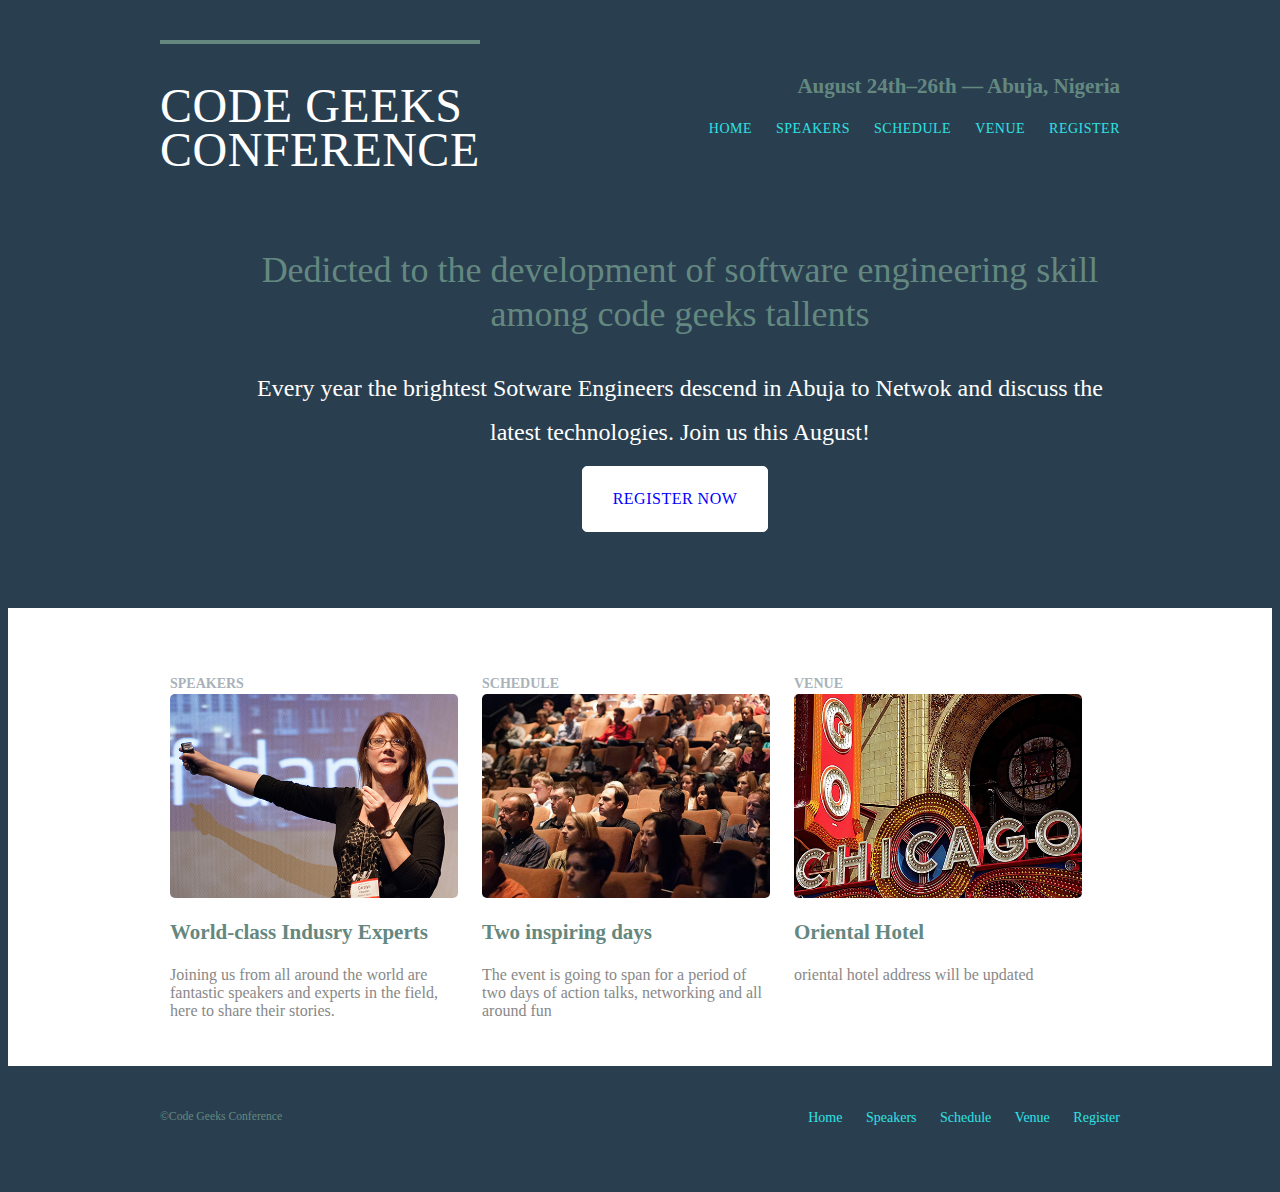
<file: index.html>
<html lang="en">
<head>
    <meta charset="UTF-8">
    <meta name="viewport" content="width=device-width, initial-scale=1.0">
    <title>Home-Code-Geeks-conference</title>
    <link rel="stylesheet" href="./styles/style.css">
    <link rel="stylesheet" href="http://fonts.googleapis.com/css?family=Lato:100,300,400">
</head>
<body>
    <header class="primary-header container group">
        <h1 class="event"><a href="index.html">Code Geeks<br>Conference</a></h1>
        <h3 class="Detail">August 24th&ndash;26th &mdash; Abuja, Nigeria</h3>
        <nav class="nav primary-nav">
            <ul>
                <li><a href="index.html">Home</a></li>
                <!--  -->
                <li><a href="speakers.html">Speakers</a></li>
                <!--  -->
                <li><a href="schedule.html">Schedule</a></li>
                <!--  -->
                <li><a href="venue.html">Venue</a></li>
                <!--  -->
                <li><a href="register.html">Register</a></li>
            </ul>
        </nav>
    </header>
    <main>
        <section class="hero container">
            <h2>
                Dedicted to the development of software engineering skill among code geeks tallents
            </h2>
            <p>
                Every year the brightest Sotware Engineers descend in Abuja to Netwok and discuss the latest technologies. Join us this August!
            </p>
            <a class="btn btn-alt" href="register.html">Register Now</a>
        </section>
        <section class="row">
            <div class="grid">
                <!-- speakers -->
                <section class="interface col-1-3">
                    <h5>speakers</h5>
                    <a href="speakers.html">
                        <img src="./asset/images/home/speakers.jpg" alt="prfessional speaker">
                        <h3>World-class Indusry Experts</h3>
                   </a>
                   <p>Joining us from all around the world are fantastic speakers and experts in the field, here to share their stories.</p>
                
               </section>
               <!-- schedule -->
               <section class="interface col-1-3">
                <h5>schedule</h5>
                   <a href="schedule.html">
                       <img src="./asset/images/home/schedule.jpg" alt="">
                       <h3>Two inspiring days</h3>
                   </a>
                   <p>The event is going to span for a period of two days of action talks, networking and all around fun</p>
              </section>
              <!-- venue -->
              <section class="interface col-1-3">
                <h5>Venue</h5>
                  <a href="venue.html">
                      <img src="./asset/images/home/venue.jpg" alt="">
                      <h3>Oriental Hotel</h3>
                  </a>
                  <p>oriental hotel address will be updated</p>
              </section>
            </div>
        </section>
    </main>
    <footer class="primary-footer container group">
        <small>&copy;Code Geeks Conference</small>
        <nav class="nav">
            <ul>
                <li><a href="index.html">Home</a></li>
                <!--  -->
                <li><a href="speakers.html">Speakers</a></li>
                <!--  -->
                <li><a href="schedule.html">Schedule</a></li>
                <!--  -->
                <li><a href="venue.html">Venue</a></li>
                <!--  -->
                <li><a href="register.html">Register</a></li>
            </ul>
        </nav>
        
        
    </footer>
    
</body>
</html>
</file>
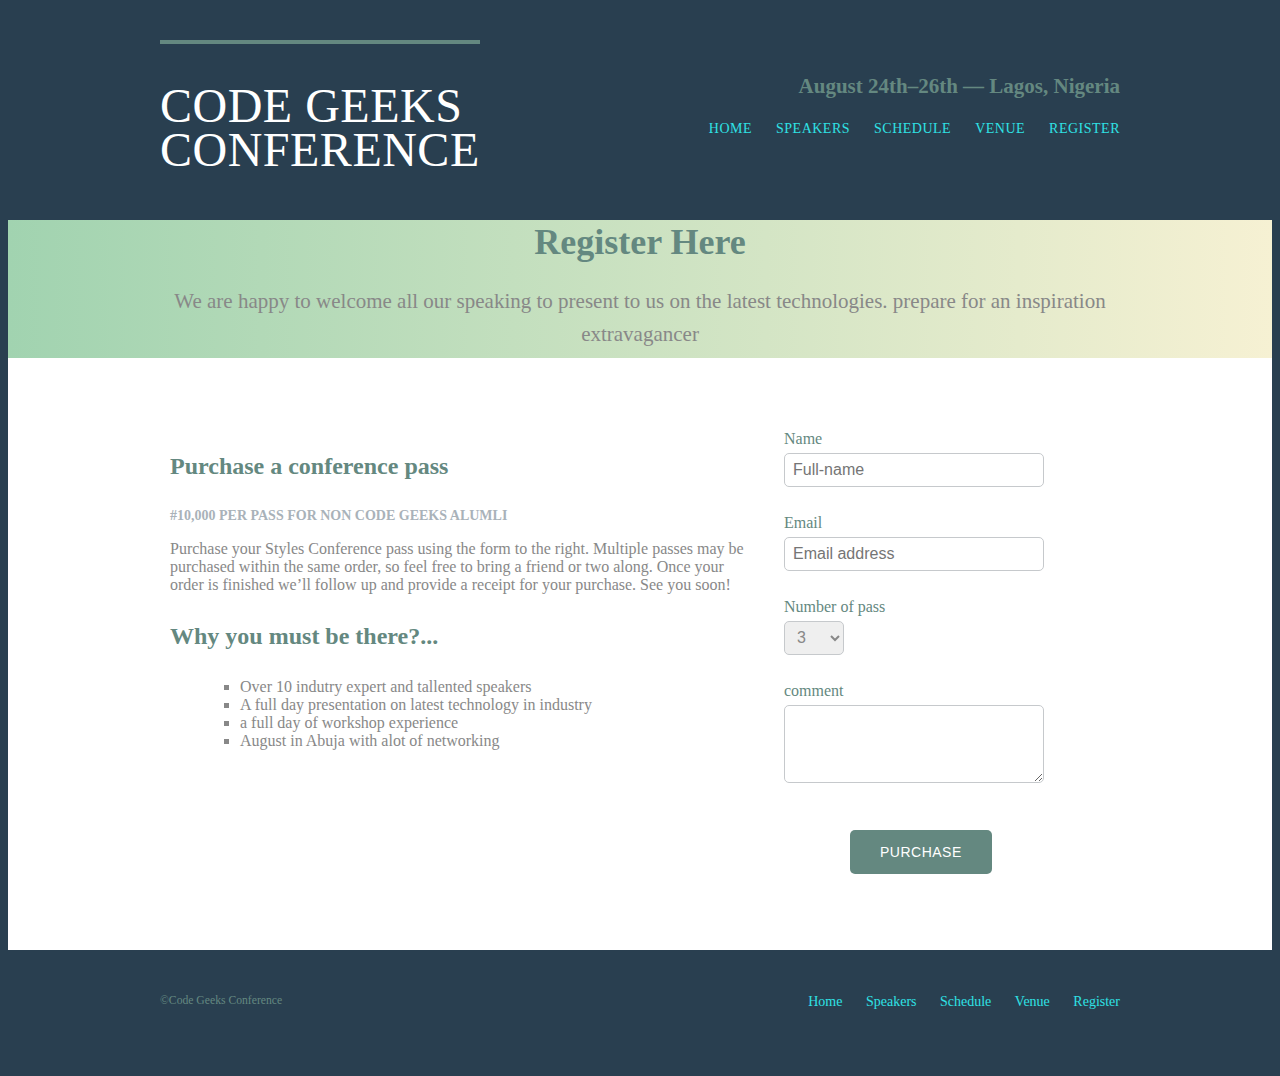
<file: register.html>
<html lang="en">
<head>
    <meta charset="UTF-8">
    <meta name="viewport" content="width=device-width, initial-scale=1.0">
    <title>Register-Code-Geeks-conference</title>
    <link rel="stylesheet" href="./styles/style.css">
</head>
<body>
    <header class="primary-header container group">
        <h1 class="event"><a href="index.html">Code Geeks<br>Conference</a></h1>
        <h3 class="Detail">August 24th&ndash;26th &mdash; Lagos, Nigeria</h3>
        <nav class="nav primary-nav">
            <ul>
                <li><a href="index.html">Home</a></li>
                <!--  -->
                <li><a href="speakers.html">Speakers</a></li>
                <!--  -->
                <li><a href="schedule.html">Schedule</a></li>
                <!--  -->
                <li><a href="venue.html">Venue</a></li>
                <!--  -->
                <li><a href="register.html">Register</a></li>
            </ul>
        </nav>
    </header>
    <main>
        <section class="row-alt">
            <div class="content1 container">
                <h1>
                  Register Here 
                </h1>
                <p>We are happy to welcome all our speaking to present to us on the latest technologies. prepare for an inspiration extravagancer</p>
            </div>
        </section>
        <section class="row">
            <div class="grid">
                <section class="col-2-3">
                    <h2>Purchase a conference pass</h2>
                <h5>#10,000 per pass for non Code Geeks alumli </h5>

                <p>Purchase your Styles Conference pass using the form to the right. Multiple passes may be purchased within the same order, so feel free to bring a friend or two along. Once your order is finished we&#8217;ll follow up and provide a receipt for your purchase. See you soon!</p>

                <h2>Why you must be there?...</h2>
                <ul class="why-attend">
                    <li>Over 10 indutry expert and tallented speakers</li>
                    <li>A full day presentation on latest technology in industry</li>
                    <li>a full day of workshop experience</li>
                    <li>August in Abuja with alot of networking</li>
                </ul>
                </section>
                
                <!--  -->
                <form class="col-1-3" action="#" method="post">
                    <fieldset class="register-group">
                        <label for="name">Name</label>
                        <input type="text" name="name" id="name" placeholder="Full-name" required>
                        <label for="email">Email</label>
                        <input type="email" name="email" id="email" placeholder="Email address" required>
                        <label for="number">Number of pass</label>
                        <select name="number" id="number" required>
                            <option value="1" selected>1</option>
                            <option value="2" selected>2</option>
                            <option value="3" selected>3</option>
                        </select>
                        <label for="comment">
                            comment
                        </label>
                        <textarea name="comment" id="comment"></textarea>
                    </fieldset>
                    <input class="btn btn-default" type="submit" name="submit" value="purchase">
                </form>
            </div>
        </section></main>
    <footer class="primary-footer container group">
        <small>&copy;Code Geeks Conference</small>
        <nav class="nav">
            <ul>
                <li><a href="index.html">Home</a></li>
                <!--  -->
                <li><a href="speakers.html">Speakers</a></li>
                <!--  -->
                <li><a href="schedule.html">Schedule</a></li>
                <!--  -->
                <li><a href="venue.html">Venue</a></li>
                <!--  -->
                <li><a href="register.html">Register</a></li>
            </ul>
        </nav>
    </footer>
    
</body>
</html>
</file>
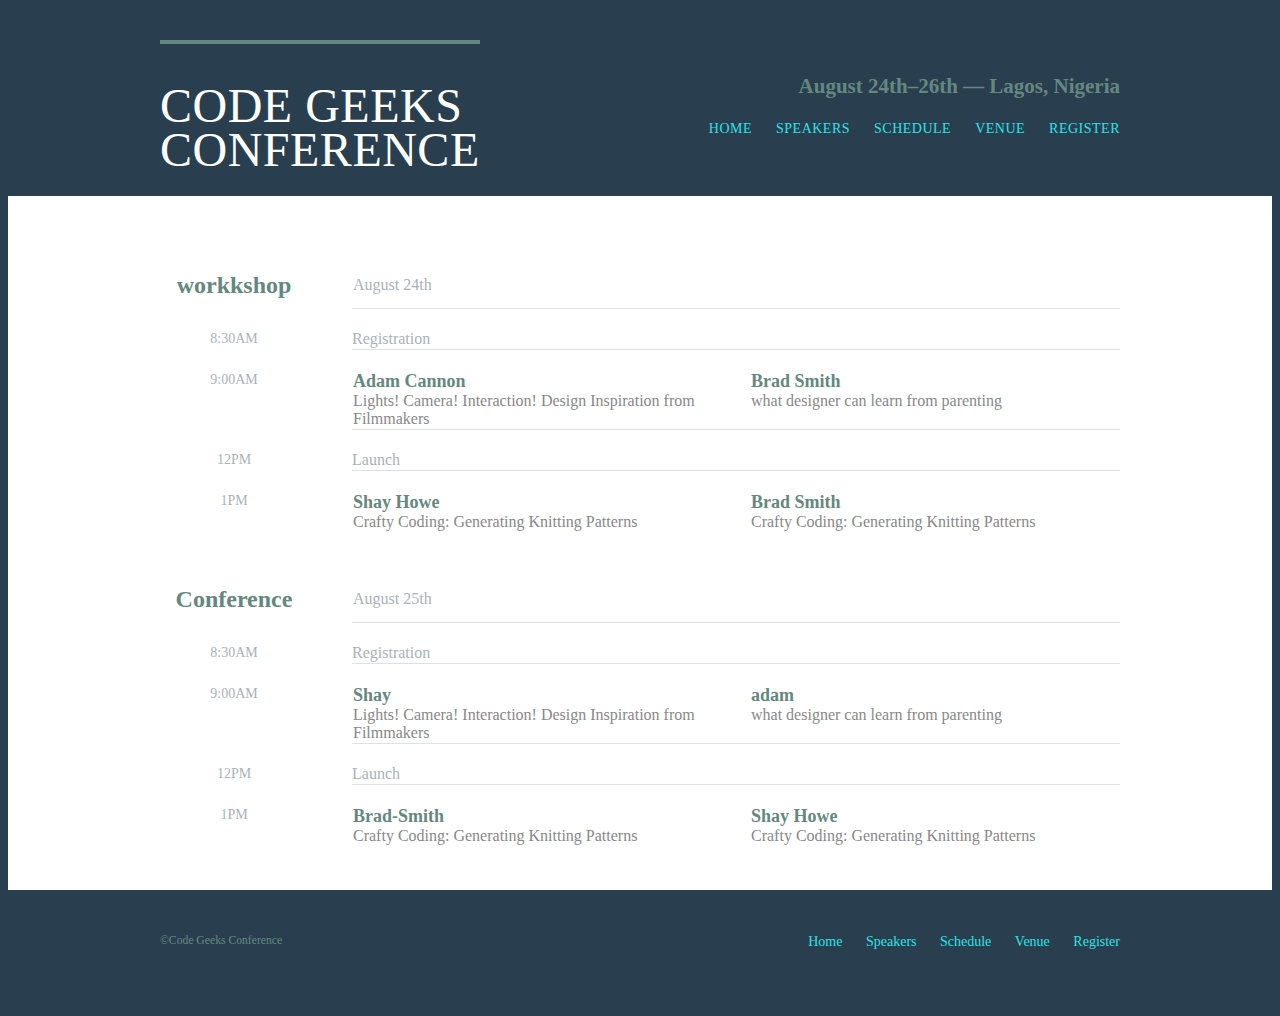
<file: schedule.html>
<html lang="en">
<head>
    <meta charset="UTF-8">
    <meta name="viewport" content="width=device-width, initial-scale=1.0">
    <title>Schedule-Code-Geeks-conference</title>
    <link rel="stylesheet" href="./styles/style.css">
</head>
<body>
    <header class="primary-header container group">
        <h1 class="event"><a href="index.html">Code Geeks<br>Conference</a></h1>
        <h3 class="Detail">August 24th&ndash;26th &mdash; Lagos, Nigeria</h3>
        <nav class="nav primary-nav">
            <ul>
                <li><a href="index.html">Home</a></li>
                <!--  -->
                <li><a href="speakers.html">Speakers</a></li>
                <!--  -->
                <li><a href="schedule.html">Schedule</a></li>
                <!--  -->
                <li><a href="venue.html">Venue</a></li>
                <!--  -->
                <li><a href="register.html">Register</a></li>
            </ul>
        </nav>
    </header>
    <main>
        <section class="row">
            <div class="container">
                <table>
                    <thead>
                        <tr>
                            <th scope="row">workkshop</th>
                            <td class="schedule-offset" colspan="2">August 24th</th>
                            
                        </tr>
                    <tbody>
                        <tr>
                            <th scope="row">
                                <time datetime="08:30:00">
                                    8:30AM</time>
                               
                            </th>
                            <td class="schedule-offset" colspan="2">
                                Registration
                            </td>
                            
                        </tr>
                        <tr>
                            <th scope="row">
                                <time datetime="09:00:00">
                                    9:00AM</time>
                               
                            </th>
                            <td>
                                <a href="speakers.html#adam-cannon">
                                    <h4>Adam Cannon</h4>
                                    Lights! Camera! Interaction! Design Inspiration from Filmmakers
                                </a>
                            </td>
                            <td>
                                <a href="speakers.html#brad-smith">
                                    <h4>Brad Smith</h4>
                                    what designer can learn from parenting
                                </a>
                            </td>
                            
                        </tr>
                        <tr>
                            <th scope="row">
                                <time datetime="12:00:00">12PM</time>
                            </th>
                            <td class="schedule-offset" colspan="2">
                                Launch
                            </td>
                        </tr>
                        <tr>
                            <th scope="row">
                                <time datetime="1:00:00">1PM</time>
                            </th>
                            <td>
                                <a href="speakers.html#shay-howe">
                                    <h4>Shay Howe</h4>
                                    Crafty Coding: Generating Knitting Patterns
                                </a>
                            </td>
                            <td>
                                <a href="speakers.html#brad-smith">
                                    <h4>Brad Smith</h4>
                                    Crafty Coding: Generating Knitting Patterns
                                </a>
                            </td>
                        </tr>
                    </tbody>

                    </thead>
                </table>
                <table>
                    <thead>
                        <tr>
                            <th scope="row">Conference</th>
                            <td class="schedule-offset" colspan="2">August 25th</th>
                            
                        </tr>
                    <tbody>
                        <tr>
                            <th scope="row">
                                <time datetime="08:30:00">
                                    8:30AM</time>
                               
                            </th>
                            <td class="schedule-offset" colspan="2">
                                Registration
                            </td>
                            
                        </tr>
                        <tr>
                            <th scope="row">
                                <time datetime="09:00:00">
                                    9:00AM</time>
                               
                            </th>
                            <td>
                                <a href="speakers.html#shay-howe">
                                    <h4>Shay</h4>
                                    Lights! Camera! Interaction! Design Inspiration from Filmmakers
                                </a>
                            </td>
                            <td>
                                <a href="speakers.html#adam-cannon">
                                    <h4>adam</h4>
                                    what designer can learn from parenting
                                </a>
                            </td>
                            
                        </tr>
                        <tr>
                            <th scope="row">
                                <time datetime="12:00:00">12PM</time>
                            </th>
                            <td class="schedule-offset" colspan="2">
                                Launch
                            </td>
                        </tr>
                        <tr>
                            <th scope="row">
                                <time datetime="1:00:00">1PM</time>
                            </th>
                            <td>
                                <a href="speakers.html#brad-smith">
                                    <h4>Brad-Smith</h4>
                                    Crafty Coding: Generating Knitting Patterns
                                </a>
                            </td>
                            <td>
                                <a href="speakers.html#">
                                    <h4>Shay Howe</h4>
                                    Crafty Coding: Generating Knitting Patterns
                                </a>
                            </td>
                        </tr>
                    </tbody>

                    </thead>
                </table>
            </div>
        </section>
    </main>
    <footer class="primary-footer container group">
        <small>&copy;Code Geeks Conference</small>
        <nav class="nav">
            <ul>
                <li><a href="index.html">Home</a></li>
                <!--  -->
                <li><a href="speakers.html">Speakers</a></li>
                <!--  -->
                <li><a href="schedule.html">Schedule</a></li>
                <!--  -->
                <li><a href="venue.html">Venue</a></li>
                <!--  -->
                <li><a href="register.html">Register</a></li>
            </ul>
        </nav>
        
    </footer>
    
</body>
</html>
</file>
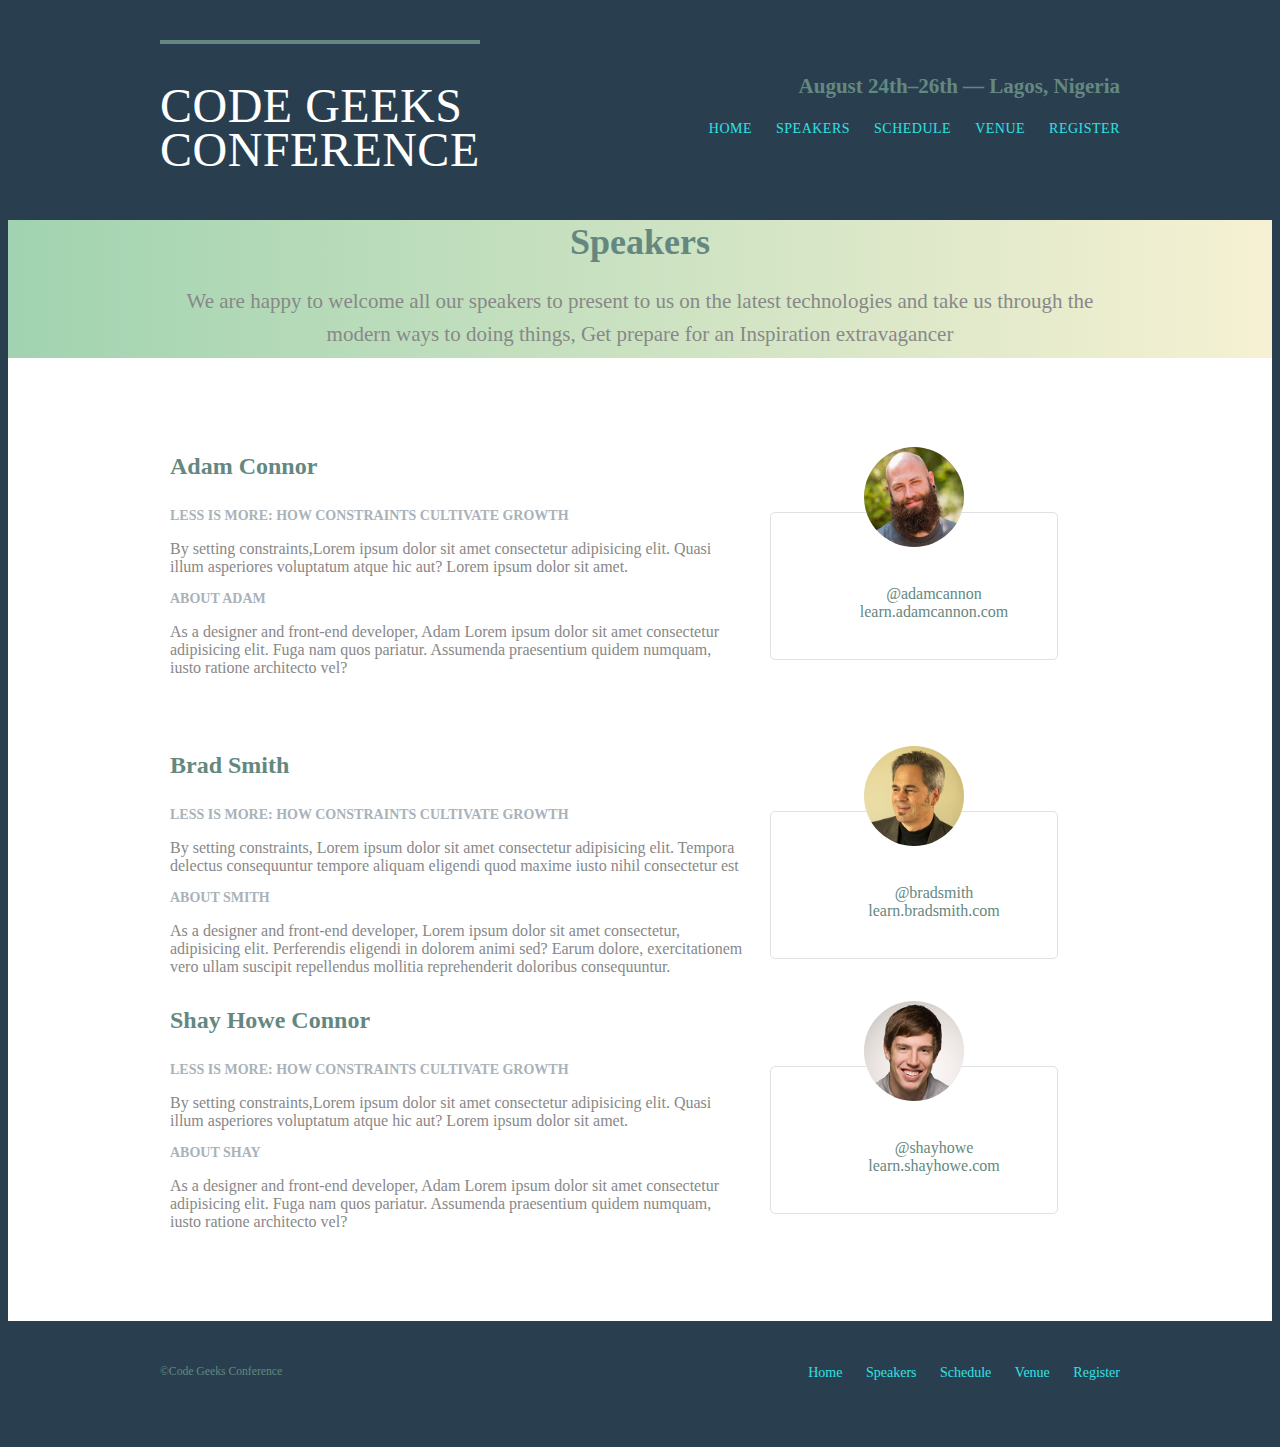
<file: speakers.html>
<html lang="en">
<head>
    <meta charset="UTF-8">
    <meta name="viewport" content="width=device-width, initial-scale=1.0">
    <title>Speakers-Code-Geeks-conference</title>
    <link rel="stylesheet" href="./styles/style.css">
</head>
<body>
    <header class="primary-header container group">
        <h1 class="event"><a href="index.html">Code Geeks<br>Conference</a></h1>
        <h3 class="Detail">August 24th&ndash;26th &mdash; Lagos, Nigeria</h3>
        <nav class="nav primary-nav">
            <ul>
                <li><a href="index.html">Home</a></li>
                <!--  -->
                <li><a href="speakers.html">Speakers</a></li>
                <!--  -->
                <li><a href="schedule.html">Schedule</a></li>
                <!--  -->
                <li><a href="venue.html">Venue</a></li>
                <!--  -->
                <li><a href="register.html">Register</a></li>
            </ul>
        </nav>
    </header>
    <main>
        <section class="row-alt">
            <div class="content1 container">
                <h1>
                  Speakers  
                </h1>
                <p>We are happy to welcome all our speakers to present to us on the latest technologies and take us through the modern ways to doing things, Get prepare for an Inspiration extravagancer</p>
            </div>
        </section>
        <section class="row">
            <div class="grid">
                <section class="speaker" id="adam-connor">
                    <div class="col-2-3">
                        
                        <h2>Adam Connor</h2>
                        <h5>Less Is More: How Constraints Cultivate Growth</h5>
                        
                        <p>By setting constraints,Lorem ipsum dolor sit amet consectetur adipisicing elit. Quasi illum asperiores voluptatum atque hic aut? Lorem ipsum dolor sit amet.</p>
    
    
                        <h5>About Adam</h5>

                        <p>As a designer and front-end developer, Adam Lorem ipsum dolor sit amet consectetur adipisicing elit. Fuga nam quos pariatur. Assumenda praesentium quidem numquam, iusto ratione architecto vel?</p>
                    </div>
                    <!--  -->
                    <aside class="col-1-3">
                        <div class="speaker-info">
                            <img src="./asset/images/speakers/adam-connor.jpg" alt="adam connor">
                            <ul>
                                <li><a href="https://twitter.com/adamcannon">@adamcannon</li>
                                <li><a href="http://learn.adamcannon.com/">learn.adamcannon.com</a></li>
                            </ul>
                        </div>
                    </aside>
                </section>
                <section id="brad-smith">
                    <div class="col-2-3">
                        <h2>Brad Smith</h2>
                        <h5>Less Is More: How Constraints Cultivate Growth</h5>
                        
                        <p>By setting constraints, Lorem ipsum dolor sit amet consectetur adipisicing elit. Tempora delectus consequuntur tempore aliquam eligendi quod maxime iusto nihil consectetur est </p>
    
    
                        <h5>About smith</h5>

                        <p>As a designer and front-end developer, Lorem ipsum dolor sit amet consectetur, adipisicing elit. Perferendis eligendi in dolorem animi sed? Earum dolore, exercitationem vero ullam suscipit repellendus mollitia reprehenderit doloribus consequuntur.</p>
                    </div>
                    <!--  -->
                    <aside class="col-1-3">
                        <div class="speaker-info">
                            <img src="./asset/images/speakers/brad-smith.jpg" alt="brad-smith">
                            <ul>
                                <li><a href="https://twitter.com/bradsmith">@bradsmith</li>
                                <li><a href="http://learn.bradsmith.com/">learn.bradsmith.com</a></li>
                            </ul>
                        </div>
                    </aside>
                </section>

                <section class="speaker" id="shay-howe">
                    <div class="col-2-3">
                        
                        <h2>Shay Howe Connor</h2>
                        <h5>Less Is More: How Constraints Cultivate Growth</h5>
                        
                        <p>By setting constraints,Lorem ipsum dolor sit amet consectetur adipisicing elit. Quasi illum asperiores voluptatum atque hic aut? Lorem ipsum dolor sit amet.</p>
    
    
                        <h5>About Shay</h5>

                        <p>As a designer and front-end developer, Adam Lorem ipsum dolor sit amet consectetur adipisicing elit. Fuga nam quos pariatur. Assumenda praesentium quidem numquam, iusto ratione architecto vel?</p>
                    </div>
                
                    <!--  -->
                    <aside class="col-1-3">
                        <div class="speaker-info">
                            <img src="./asset/images/speakers/shay-howe.jpg" alt="shay-howe">
                            <ul>
                                <li><a href="https://twitter.com/shayhowe">@shayhowe</li>
                                <li><a href="http://learn.adamcannon.com/">learn.shayhowe.com</a></li>
                            </ul>
                        </div>
                    </aside>
                </section>
            </div>
        </section>
    </main>
    <footer class="primary-footer container group">
        <small>&copy;Code Geeks Conference</small>
        <nav class="nav">
            <ul>
                <li><a href="index.html">Home</a></li>
                <!--  -->
                <li><a href="speakers.html">Speakers</a></li>
                <!--  -->
                <li><a href="schedule.html">Schedule</a></li>
                <!--  -->
                <li><a href="venue.html">Venue</a></li>
                <!--  -->
                <li><a href="register.html">Register</a></li>
            </ul>
        </nav>
        
        
    </footer>
    
</body>
</html>
</file>
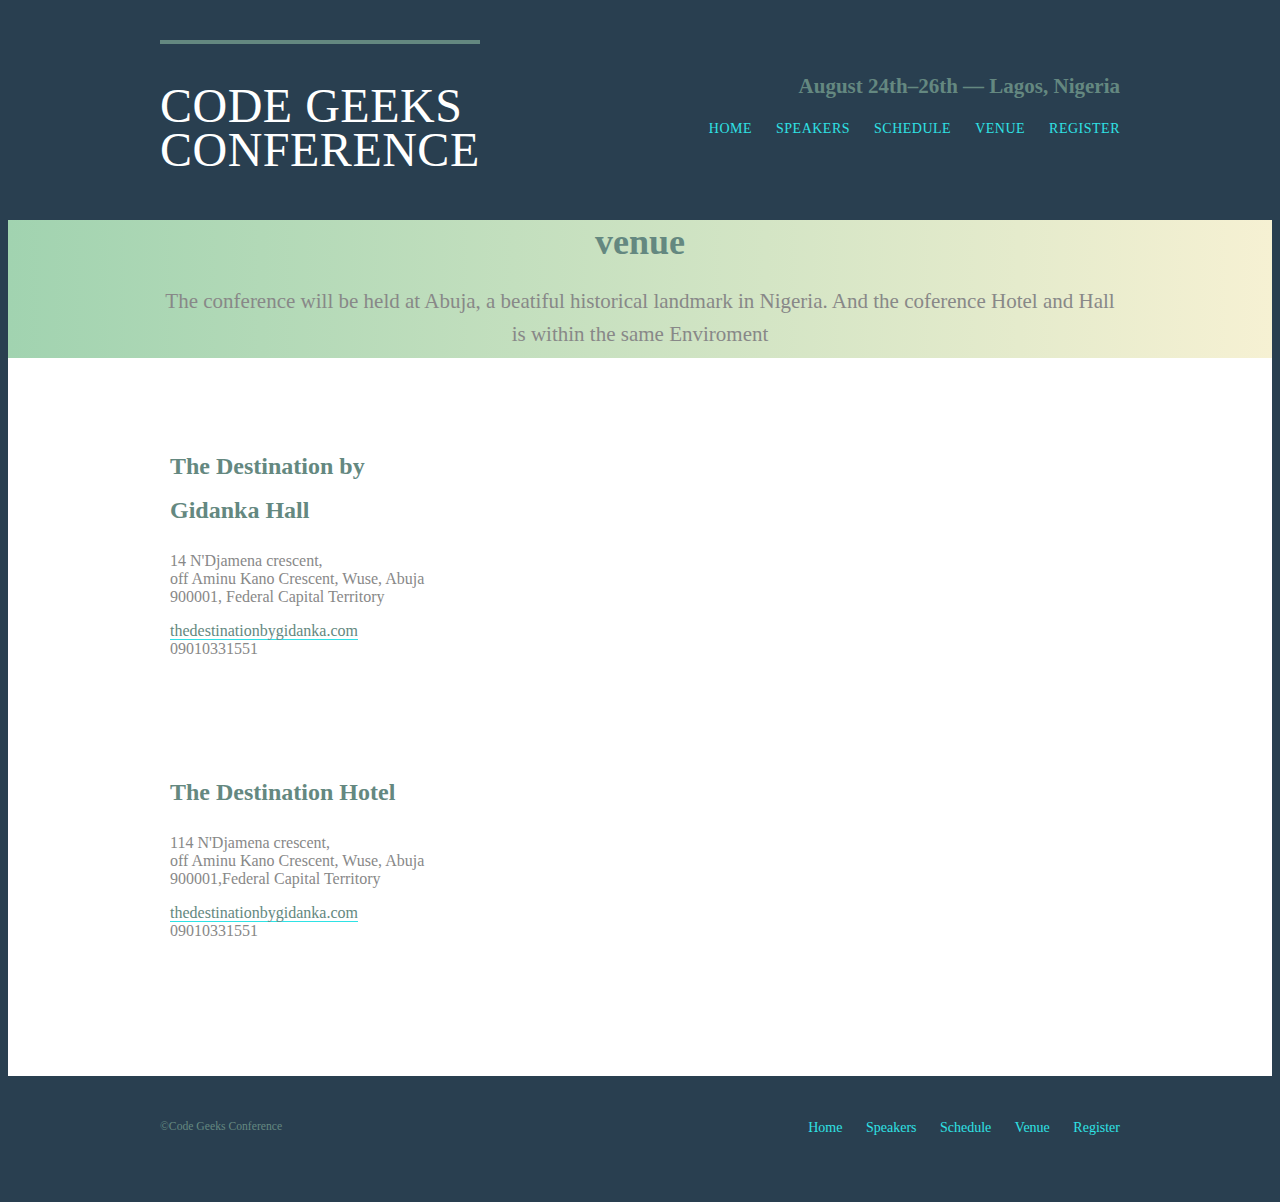
<file: venue.html>
<html lang="en">
<head>
    <meta charset="UTF-8">
    <meta name="viewport" content="width=device-width, initial-scale=1.0">
    <title>Venue-Code-Geeks-conference</title>
    <link rel="stylesheet" href="./styles/style.css">
</head>
<body>
    <header class="primary-header container group">
        <h1 class="event"><a href="index.html">Code Geeks<br>Conference</a></h1>
        <h3 class="Detail">August 24th&ndash;26th &mdash; Lagos, Nigeria</h3>
        <nav class="nav primary-nav">
            <ul>
                <li><a href="index.html">Home</a></li>
                <!--  -->
                <li><a href="speakers.html">Speakers</a></li>
                <!--  -->
                <li><a href="schedule.html">Schedule</a></li>
                <!--  -->
                <li><a href="venue.html">Venue</a></li>
                <!--  -->
                <li><a href="register.html">Register</a></li>
            </ul>
        </nav>
    </header>
    <main>
        <section class="row-alt">
            <div class="content1 container">
                <h1>
                    venue
                </h1>
                <p>
                    The conference will be held at Abuja, a beatiful historical landmark in Nigeria. And the coference Hotel and Hall is within the same Enviroment
                </p>
            </div>
        </section>
        <section class="row">
            <div class="grid">
                <section class="venue-Hall">
                    <div class="col-1-3">
                        <h2>The Destination by Gidanka Hall</h2>
                        <p>14 N'Djamena crescent, <br>off Aminu Kano Crescent, Wuse, Abuja 900001, Federal Capital Territory </p>
                        <p><a href="http://www.gidanka.com/">thedestinationbygidanka.com</a> <br> 09010331551</p>
                    </div>
                    <!--  -->
                    <iframe class="venue-map col-2-3" src="https://www.google.com/maps/embed?pb=!1m18!1m12!1m3!1d3939.807243574309!2d7.459301873529068!3d9.081317588170881!2m3!1f0!2f0!3f0!3m2!1i1024!2i768!4f13.1!3m3!1m2!1s0x104e0b5fa5988f01%3A0x9662dddd408a2f63!2sThe%20Destination%20by%20Gidanka!5e0!3m2!1sen!2sng!4v1723637353820!5m2!1sen!2sng" width="600" height="450" style="border:0;" allowfullscreen="" loading="lazy" referrerpolicy="no-referrer-when-downgrade"></iframe>
                </section>
                <section class="venue-hotel">
                    <div class="col-1-3">
                        <h2>The Destination Hotel</h2>
                        <p>114 N'Djamena crescent, <br>off Aminu Kano Crescent, Wuse, Abuja 900001,Federal Capital Territory </p>
                        <p><a href="https://www.gidanka.com">thedestinationbygidanka.com</a> <br> 09010331551</p>
                    </div>
                    <!--  -->
                    <iframe class="venue-map col-2-3" src="https://www.google.com/maps/embed?pb=!1m18!1m12!1m3!1d3939.807243574309!2d7.459301873529068!3d9.081317588170881!2m3!1f0!2f0!3f0!3m2!1i1024!2i768!4f13.1!3m3!1m2!1s0x104e0b5fa5988f01%3A0x9662dddd408a2f63!2sThe%20Destination%20by%20Gidanka!5e0!3m2!1sen!2sng!4v1723637353820!5m2!1sen!2sng" width="600" height="450" style="border:0;" allowfullscreen="" loading="lazy" referrerpolicy="no-referrer-when-downgrade"></iframe>
                </section>
            </div>
        </section>
    </main>
    <footer class="primary-footer container group">
        <nav class="nav">
            <ul>
                <li><a href="index.html">Home</a></li>
                <!--  -->
                <li><a href="speakers.html">Speakers</a></li>
                <!--  -->
                <li><a href="schedule.html">Schedule</a></li>
                <!--  -->
                <li><a href="venue.html">Venue</a></li>
                <!--  -->
                <li><a href="register.html">Register</a></li>
            </ul>
        </nav>
        <small>&copy;Code Geeks Conference</small>
        
    </footer>
    
</body>
</html>
</file>
<file: styles/style.css>
/*
  ========================================
  Custom styles
  ========================================
*/
body{
    background: #293f50;
    color: #888;
    font: 300 16px/22px "lato" "Open Sans", "Helvetica Neue", Helvetica, Arial, sans-serif;

}
h1,h2,h3,h4{
    color:#648880
}
h1{
    font-size: 36px;
    line-height: 44px;
}
h2{
    font-size: 24px;
    line-height: 44px;
    /* margin-bottom: 5px; */
}
h3{
    font-size: 21px;
}
h4{
    font-size: 18px;
}
h5{
    color: #a9b2b9;
    font-size: 14px;
    font-weight: 400px;
    text-transform: uppercase;
    margin-top: 2px;
}
/* strong {
    font-weight: 400;
  }
  cite, em {
    font-style: italic;
  } */

/* Grid */
/*
  ========================================
  Links
  ========================================
*/
a{
    color: #648880;
    text-decoration: none;
}
a:hover{
    color: #a9b2b9;
}
a:active{
    color: #293f50;
}



p a{
    border-bottom: 1px solid #2fe2e5;
}
*::before,
*::after{
    box-sizing: border-box;
}
.container{
    width: 960;
    margin: 0 auto;
    padding-left: 30;
    padding-right: 30;
}
.primary-header a,
.primary-footer a{
    color: #fff;
}
.primary-header a:hover,
.primary-footer a:hover{
    color: #648880;
}


/*========================================
  Typography
 ======================================== 
*/

h1, h4, h5, p{
    margin-bottom: 2px;
}
/* 
========================================
  Buttons
========================================
*/
.btn{
    color: #fff;
    cursor: pointer;
    text-transform: uppercase;
    display: inline-block;
    font-family: 400;
    letter-spacing: .5px;
    border-radius: 5px;
    margin: 10px;
    margin-left: 80px;
}
.btn-alt{
    border: 1px solid #fff;
    padding: 10px 30px;
    background: #fff;
    color: #0000ff;
}
.btn-alt:hover{
    color: #648880;
    background: #fff;
}
.btn-default{
    border: 0;
    background: #648880;
    padding: 11px 30px;
    font-size: 14px;

}
.btn-default:hover{
    color: #77a198;
}
/* 

  ========================================
  Home
  ========================================
*/
.hero{
    color: #fff;
    line-height: 44px;
    padding: 22px 80px 66px 100px;
    /* background-color: black; */
    margin-left: 40px;
    text-align: center;
}
.hero h2{
    font-size: 36px;
    font-weight: normal;
    padding-left: 80px;
}
.hero p{
    font-size: 24px;
    padding-left: 80px;
    font-weight: 100;
}
.interface a:hover h3{
    color: #a9b2b9;
    
}

/* ========================================
  claar-fix
  ========================================
*/
.group::before,
.group::after{
    content: '';
    display: table;

}
.group::after{
    clear: both;
}
.group{
    clear: both;
    
}
/*
  ========================================
  Rows
  ========================================
*/
.row{
    background: #fff;
    min-width: 960px;
    padding: 66px 0px 44px 0px;
    margin-bottom: 0px;
    margin-top: 0px;
}
.row,
.row-alt{
    min-width: 960px;
}
.row-alt{
    background: #cbe2c1;
    background: linear-gradient(to right,  #a1d3b0, #f6f1d3);
    /* width: 100%; */
    /* margin-top: 0px; */
}
/*
  ========================================
  Leads
  ========================================
*/

.content1{
    text-align: center;
    padding-bottom: 5px;
}
.content1 p{
    font-size: 21px;
    line-height: 33px;
}

.interface img{
    display: block;
    width: 100%;
    border-radius: 5px;
    margin-bottom: 22px;
}
.col-1-3{
    width: 30%;
    /* background-color: red; */
   

}
.col-2-3{
    width: 60%;
    
}
.col-1-3,
.col-2-3{
    display: inline-block;
    vertical-align: top;

}


 .grid,
 .col-1-3,
 .col-2-3{
    padding-left: 10px;
    padding-right: 10px;
}
.col-2-3 h5{
    margin-top: 15px;
}
 .container,
 .grid{
    margin: 0 auto;
    width: 960px;
}
.container{
    padding-left: 20px;
    padding-right: 20px;
}
/* 
========================================
  primary header
  ========================================
 */

 .event{
    border-top: 4px solid #648880;
    padding: 40px 0 22px 0;
    float: left;
    font-size: 48px;
    font-weight:100;
    line-height: 44px;
    text-transform: uppercase;
    letter-spacing: .5px;
 }
 .detail{
    margin: 66px 0px 22px 0px;
    text-align: right;
 }
 .primary-nav{
    font-size: 14px;
    font-weight: 400;
    letter-spacing: .5px;
    text-transform: uppercase;
 }
 /*
  ========================================
  Navigation
  ========================================
*/
.nav{
    text-align: right;
    
}
.nav li{
    display: inline-block;
    margin: 0 10px ;
    vertical-align: top;
    list-style: none;
}
.nav li:last-child{
    margin-right: 0px;
}
.nav a:link{
    color: #2fe2e5;
}
.nav a:hover{
    color:#77a198;
}


/*
  ========================================
  Speakers
  ========================================
*/

.speaker-info{
    border: 1px solid #dfe2e5;
    border-radius: 5px;
    margin-top: 88px;
    padding-bottom: 22px;
    text-align: center;

}
.speaker-info li{
    list-style: none;
}

.speaker-info img{
    border-radius: 50%;
    margin: -66px 0px 22px 0px;
    vertical-align: top;
    height: 100px;
}
.speaker{
    margin-bottom: 44px;
}

/*
  ========================================
  Venue
  ========================================
*/

.venue-hall{
    margin-bottom: 66px;
}
.venue-hotel{
    margin-bottom: 22px;
}
.venue-map{
    height: 260px;
}

/*
  ========================================
  Register
  ========================================
*/

.why-attend{
    list-style: square;
    margin: 0px 0px 22px 30px;
}

form{
    margin-bottom: 22px;
    
}

input,
select, 
textarea{
    font: 300 16px/22px "Lato", "Open Sans", "Helvetica Neue", Helvetica, Arial, sans-serif;
}

.register-group{
    border: 0;
}

.register-group label{
    color: #648880;
    cursor: pointer;
    font-weight: 400;
}
.register-group input,
.register-group select,
.register-group textarea{
    border: 1px solid #c6c9cc;
    border-radius: 5px;
    color: #888;
    display: block;
    margin: 5px 0px 27px 0px;
    padding: 5px 8px;

}
.register-group input,
.register-group textarea{
    width: 100%;
}
.register-group select{
    height: 34px;
    width: 60px;
}
.register-group textarea{
    height: 78px;
}

/*
  ========================================
  Schedule
  ========================================
*/

table{
    border-collapse: collapse;
    border-spacing: 0;
    width: 100%;
    margin-bottom: 44px;

}

th,
td{
    margin-bottom: 22px;
    vertical-align: top;
}

th{
    padding-right: 45px;
    text-align: rigt;
    width: 20%;
}
td{
    width: 40%;
}

table:last-child{
    margin-bottom: 0px;
}
thead{
    
    line-height: 44px;
}
thead th{
    font-size: 24px;
    color: #648880;
}
tbody th{
    color: #a9b2b9;
    text-transform: uppercase;
    padding-top: 22px;
    font-weight: 400;
    font-size: 14px;
}

tbody td{
    border-top: 1px solid #dfe2e5;
    padding-top: 21px;
}
tbody td:first-of-type{
    padding-right: 15px;
}

tbody td:last-of-type{
    padding-left: 15px;
}

tbody td:only-of-type{
    padding-left: 0px;
    padding-right: 0px;
}
table a{
    color: #888;
}
table h4{
    margin-bottom: 0px;
}
.schedule-offset{
    color: #a9b2b9;
}




 /*
  ========================================
  Primary footer
  ========================================
*/
.primary-footer small{
    float: left;
    font-weight: 400;
    /* vertical-align:t ; */
    padding-top: 0px;
}
.primary-footer nav{
    float: right;
    padding-top: 0px;
}
.primary-footer nav ul{
    margin-top: 0;
}
    

.primary-footer{
     padding-top: 44px;
    padding-bottom: 44px;
    font-size: 14px;
    color: #648880;
    
}
</file>
